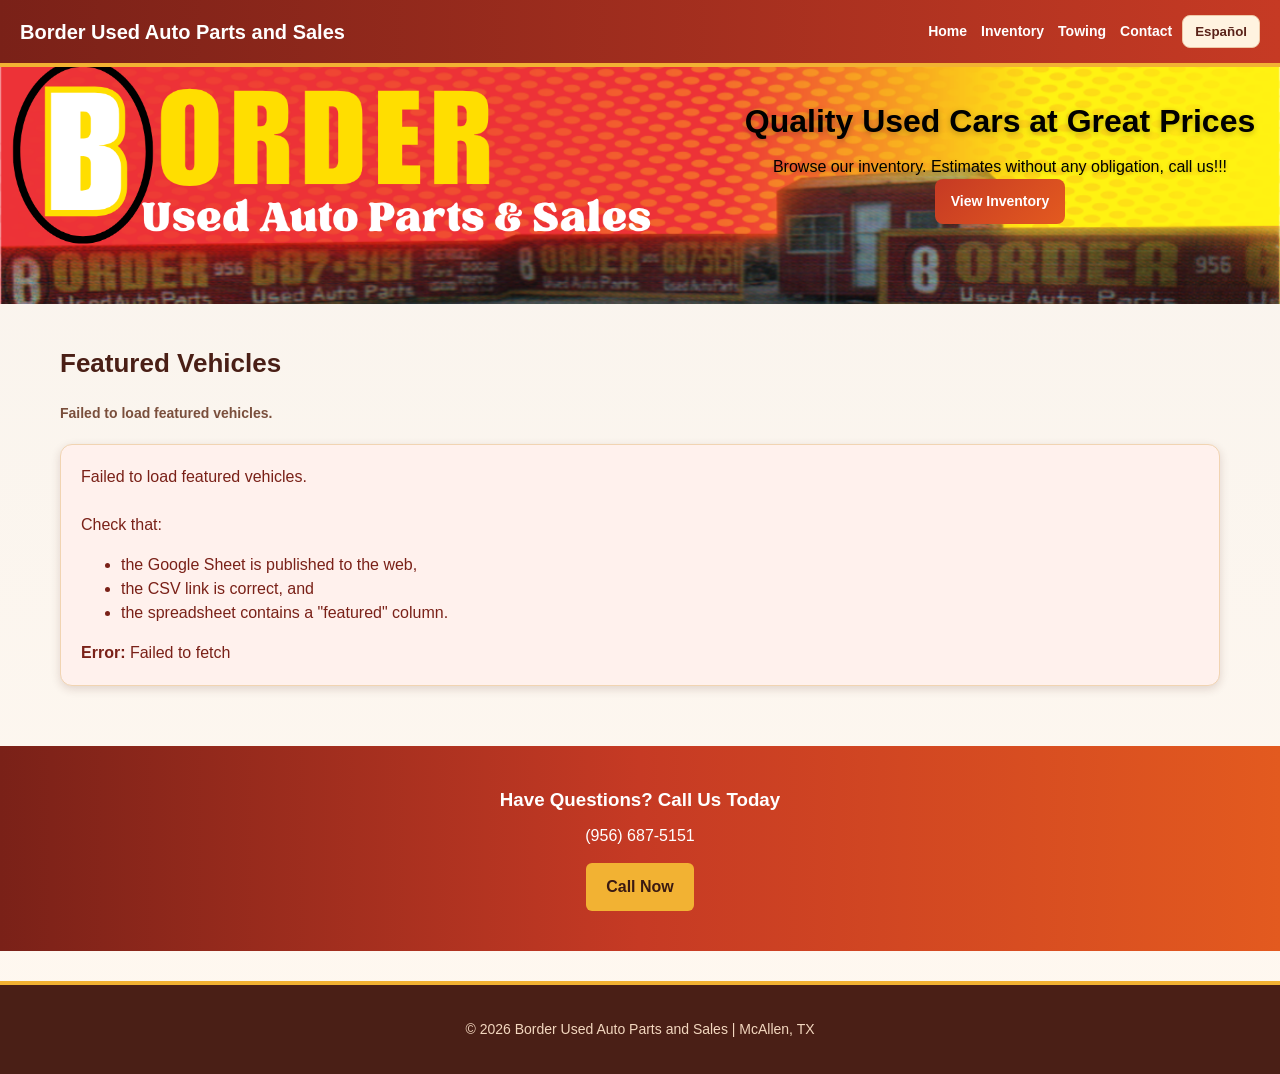
<file: index.html>
<!DOCTYPE html>
<html lang="en">
<head>
  <meta charset="UTF-8" />
  <title>Used Cars for Sale in McAllen TX | Border Used Auto Parts and Sales</title>
  <meta name="viewport" content="width=device-width, initial-scale=1.0" />
  <meta name="description" content="Quality used cars for sale in McAllen, TX. Browse our inventory or call Border Used Auto Parts and Sales today. Affordable prices and reliable vehicles in the Rio Grande Valley.">
  <link rel="stylesheet" href="styles.css" />
  <script type="application/ld+json">
  {
    "@context": "https://schema.org",
    "@type": "AutoDealer",
    "name": "Border Used Auto Parts and Sales",
    "image": "https://www.borderusedautos.com/images/border_main_banner.png",
    "address": {
      "@type": "PostalAddress",
      "streetAddress": "5822 S. 23rd St.",
      "addressLocality": "McAllen",
      "addressRegion": "TX",
      "postalCode": "78503",
      "addressCountry": "US"
    },
    "telephone": "+1-956-687-5151",
    "areaServed": "McAllen TX",
    "url": "https://www.borderusedautos.com"
}
</script>
</head>
<body>
  <header>
    <h1>Border Used Auto Parts and Sales</h1>
    <div class="top-actions">
      <nav>
        <a href="index.html" data-i18n="navHome">Home</a>
        <a href="inventory.html" data-i18n="navInventory">Inventory</a>
        <a href="towing.html" data-i18n="navTowing">Towing</a>
        <a href="contact.html" data-i18n="navContact">Contact</a>
      </nav>
      <button id="languageToggle" class="lang-toggle" type="button">Español</button>
    </div>
  </header>

  <section
  class="hero hero-image"
  style="background-image: url('images/border_main_banner.png');">
    <h2 data-i18n="featuredHeroTitle">Quality Used Cars at Great Prices</h2>
    <p data-i18n="featuredHeroSubtitle">Browse our inventory and find your next vehicle today</p>
    <a class="btn btn-primary" href="inventory.html" data-i18n="inventoryButton">View Inventory</a>
  </section>

  <section class="section">
    <h3 data-i18n="featuredTitle">Featured Vehicles</h3>
    <div class="status" id="featuredStatus">Loading featured vehicles...</div>
    <div class="inventory-grid" id="featuredCars"></div>
  </section>

  <section class="cta">
    <h3 data-i18n="ctaTitle">Have Questions? Call Us Today</h3>
    <p>(956) 687-5151</p>
    <a href="tel:19566875151" data-i18n="callNow">Call Now</a>
  </section>

  <footer>
    <p id="siteFooterText">© 2026 Border Used Autos | McAllen, TX</p>
  </footer>

  <script src="app.js"></script>
  <script>
    const MAX_FEATURED = 3;

    function renderFeaturedCars(cars) {
      const status = document.getElementById("featuredStatus");
      const container = document.getElementById("featuredCars");

      const featuredCars = cars.filter(car => isAvailable(car) && isFeatured(car)).slice(0, MAX_FEATURED);

      if (!featuredCars.length) {
        status.textContent = t("noFeaturedSelected");
        container.innerHTML = `<div class="empty">${t("noFeatured")}</div>`;
        return;
      }

      status.textContent = "";
      container.innerHTML = featuredCars.map(car => {
        const stock = encodeURIComponent(car.stock || "");
        const title = `${car.year || ""} ${car.make || ""} ${car.model || ""} ${car.trim || ""}`.trim();
        const image = car.photo1 || "https://via.placeholder.com/800x500?text=No+Photo";

        return `
          <article class="car-card">
            <img src="${safeImage(image)}" alt="${escapeHtml(title)}" onerror="this.onerror=null; this.src='images/oopsIE.png';">
            <div class="car-body">
              <h4 class="car-title">${escapeHtml(title)}</h4>
              <p class="car-meta">${escapeHtml(formatMileage(car.mileage || ""))}</p>
              <div class="price">${escapeHtml(formatPrice(car.price || ""))}</div>
              <div class="btn-row">
                <a class="btn btn-primary" href="vehicle.html?stock=${stock}">${t("viewDetails")}</a>
              </div>
            </div>
          </article>
        `;
      }).join("");
    }

    async function loadFeaturedCars() {
      const status = document.getElementById("featuredStatus");
      const container = document.getElementById("featuredCars");

      status.textContent = t("loadingFeatured");

      try {
        const cars = await fetchCars();
        renderFeaturedCars(cars);
      } catch (error) {
        status.textContent = t("failedLoadFeatured");
        container.innerHTML = `
          <div class="error">
            ${t("failedLoadFeatured")}<br><br>
            ${t("checkThat")}
            <ul>
              <li>${t("checkPublished")}</li>
              <li>${t("checkUrl")}</li>
              <li>${t("checkFeaturedColumn")}</li>
            </ul>
            <strong>Error:</strong> ${escapeHtml(error.message)}
          </div>
        `;
      }
    }

    setupLanguageToggle();
    applyCommonText();
    loadFeaturedCars();
  </script>
</body>
</html>
</file>
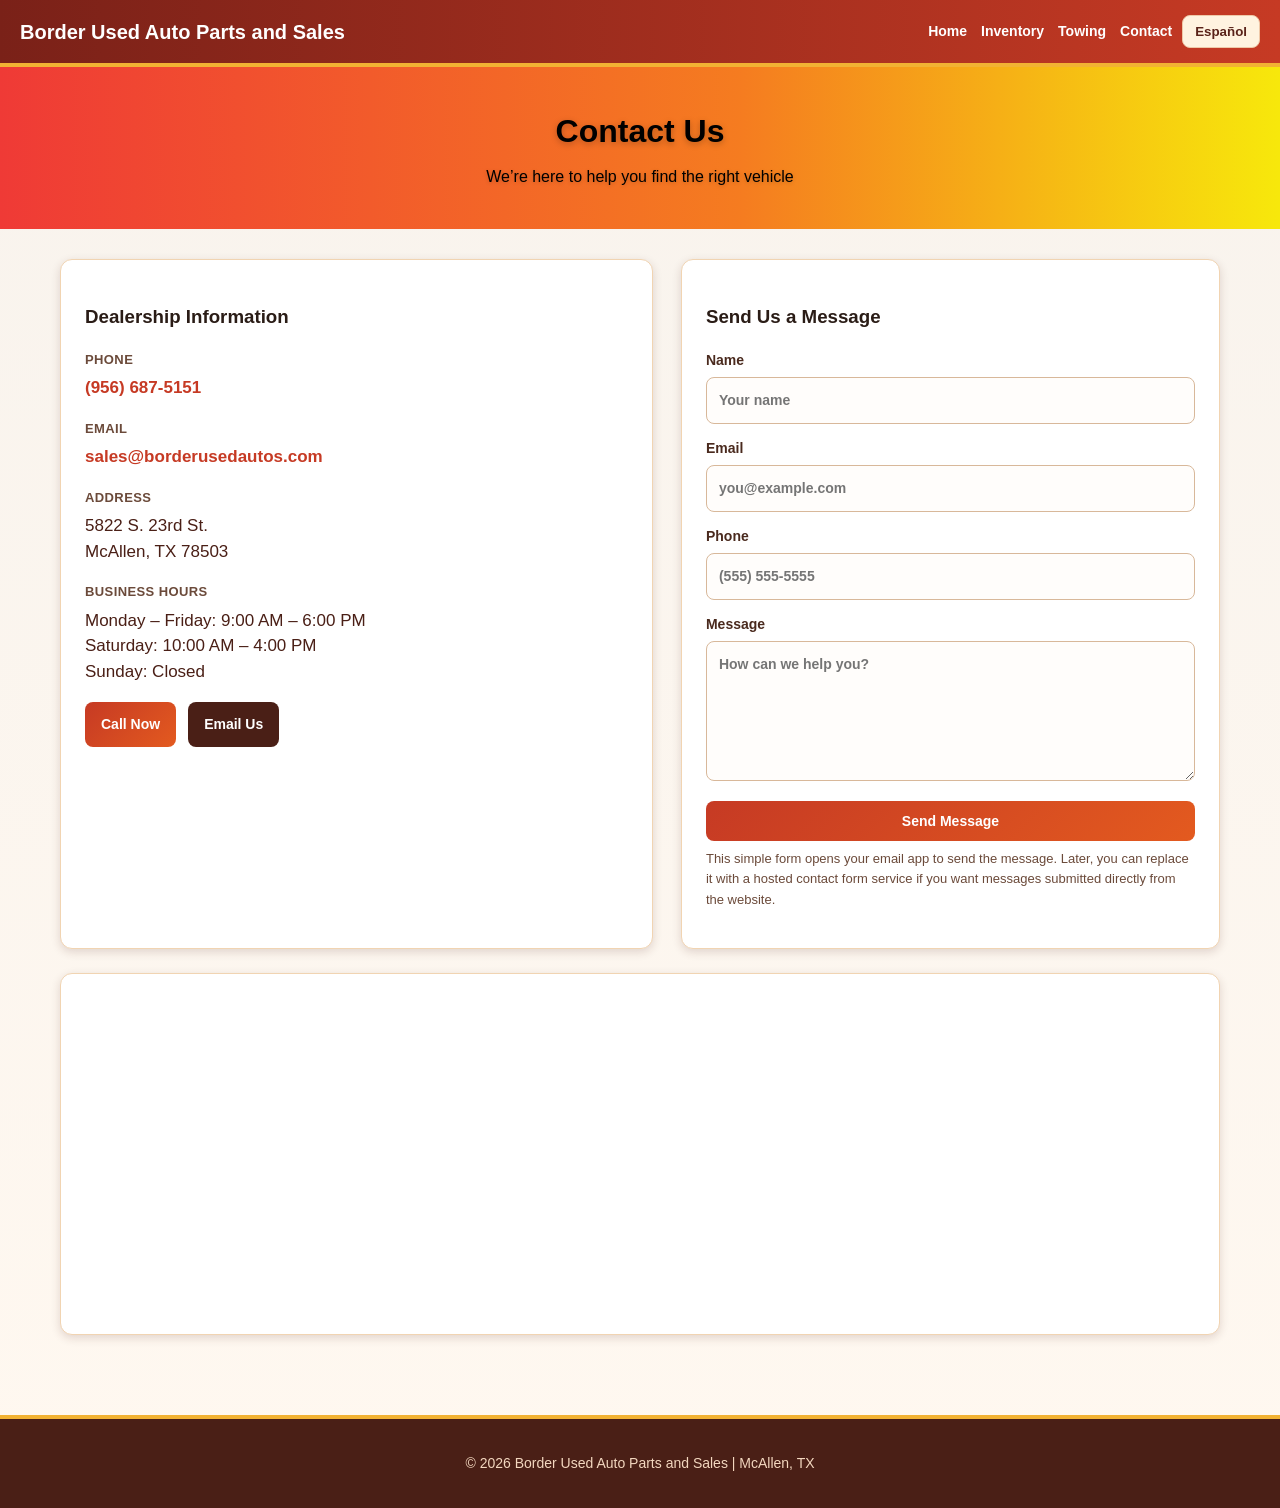
<file: contact.html>
<!DOCTYPE html>
<html lang="en">
<head>
  <meta charset="UTF-8" />
  <title>Contact Us | Border Used Auto Parts and Sales</title>
  <meta name="viewport" content="width=device-width, initial-scale=1.0" />
  <link rel="stylesheet" href="styles.css" />
</head>
<body>
  <header>
    <h1>Border Used Auto Parts and Sales</h1>
    <div class="top-actions">
      <nav>
        <a href="index.html" data-i18n="navHome">Home</a>
        <a href="inventory.html" data-i18n="navInventory">Inventory</a>
        <a href="towing.html" data-i18n="navTowing">Towing</a>
        <a href="contact.html" data-i18n="navContact">Contact</a>
      </nav>
      <button id="languageToggle" class="lang-toggle" type="button">Español</button>
    </div>
  </header>

  <section class="hero">
    <h2 data-i18n="contactTitle">Contact Us</h2>
    <p data-i18n="contactSubtitle">We’re here to help you find the right vehicle</p>
  </section>

  <main class="container">
    <div class="contact-grid">
      <section class="card">
        <h3 data-i18n="dealershipInformation">Dealership Information</h3>

        <div class="info-row">
          <span class="info-label" data-i18n="phone">Phone</span>
          <div class="info-value">
            <a href="tel:19566875151">(956) 687-5151</a>
          </div>
        </div>

        <div class="info-row">
          <span class="info-label" data-i18n="email">Email</span>
          <div class="info-value">
            <a href="mailto:sales@borderusedautos.com">sales@borderusedautos.com</a>
          </div>
        </div>

        <div class="info-row">
          <span class="info-label" data-i18n="address">Address</span>
          <div class="info-value">
            5822 S. 23rd St.<br />
            McAllen, TX 78503
          </div>
        </div>

        <div class="info-row">
          <span class="info-label" data-i18n="businessHours">Business Hours</span>
          <div class="info-value">
            Monday – Friday: 9:00 AM – 6:00 PM<br />
            Saturday: 10:00 AM – 4:00 PM<br />
            Sunday: Closed
          </div>
        </div>

        <div class="quick-actions">
          <a class="btn btn-primary" href="tel:19566875151" data-i18n="callNow">Call Now</a>
          <a class="btn btn-secondary" href="mailto:sales@borderusedautos.com" data-i18n="emailUs">Email Us</a>
        </div>
      </section>

      <section class="card">
        <h3 data-i18n="sendUsMessage">Send Us a Message</h3>

        <form action="mailto:sales@borderusedautos.com" method="post" enctype="text/plain">
          <label>
            <span data-i18n="name">Name</span>
            <input type="text" name="name" data-i18n-placeholder="yourName" placeholder="Your name" required />
          </label>

          <label>
            <span data-i18n="email">Email</span>
            <input type="email" name="email" data-i18n-placeholder="yourEmail" placeholder="you@example.com" required />
          </label>

          <label>
            <span data-i18n="phone">Phone</span>
            <input type="tel" name="phone" data-i18n-placeholder="yourPhone" placeholder="(555) 555-5555" />
          </label>

          <label>
            <span data-i18n="message">Message</span>
            <textarea name="message" data-i18n-placeholder="howCanWeHelp" placeholder="How can we help you?" required></textarea>
          </label>

          <button class="btn btn-primary" type="submit" data-i18n="sendMessage">Send Message</button>
        </form>

        <p class="form-note" data-i18n="formNote">
          This simple form opens your email app to send the message. Later, you can replace it
          with a hosted contact form service if you want messages submitted directly from the website.
        </p>
      </section>
    </div>

    <div class="map-wrap">
      <iframe
        src="https://www.google.com/maps/embed?pb=!1m14!1m12!1m3!1d404.86744122649066!2d-98.2537180016686!3d26.15414019341753!2m3!1f0!2f0!3f0!3m2!1i1024!2i768!4f13.1!5e1!3m2!1sen!2sus!4v1774390911075!5m2!1sen!2sus"
        loading="lazy"
        referrerpolicy="no-referrer-when-downgrade"
        allowfullscreen>
      </iframe>
    </div>
  </main>

  <footer>
    <p id="siteFooterText">© 2026 Border Used Auto Parts and Sales | McAllen, TX</p>
  </footer>

  <script src="app.js"></script>
  <script>
    setupLanguageToggle();
    applyCommonText();
  </script>
</body>
</html>
</file>
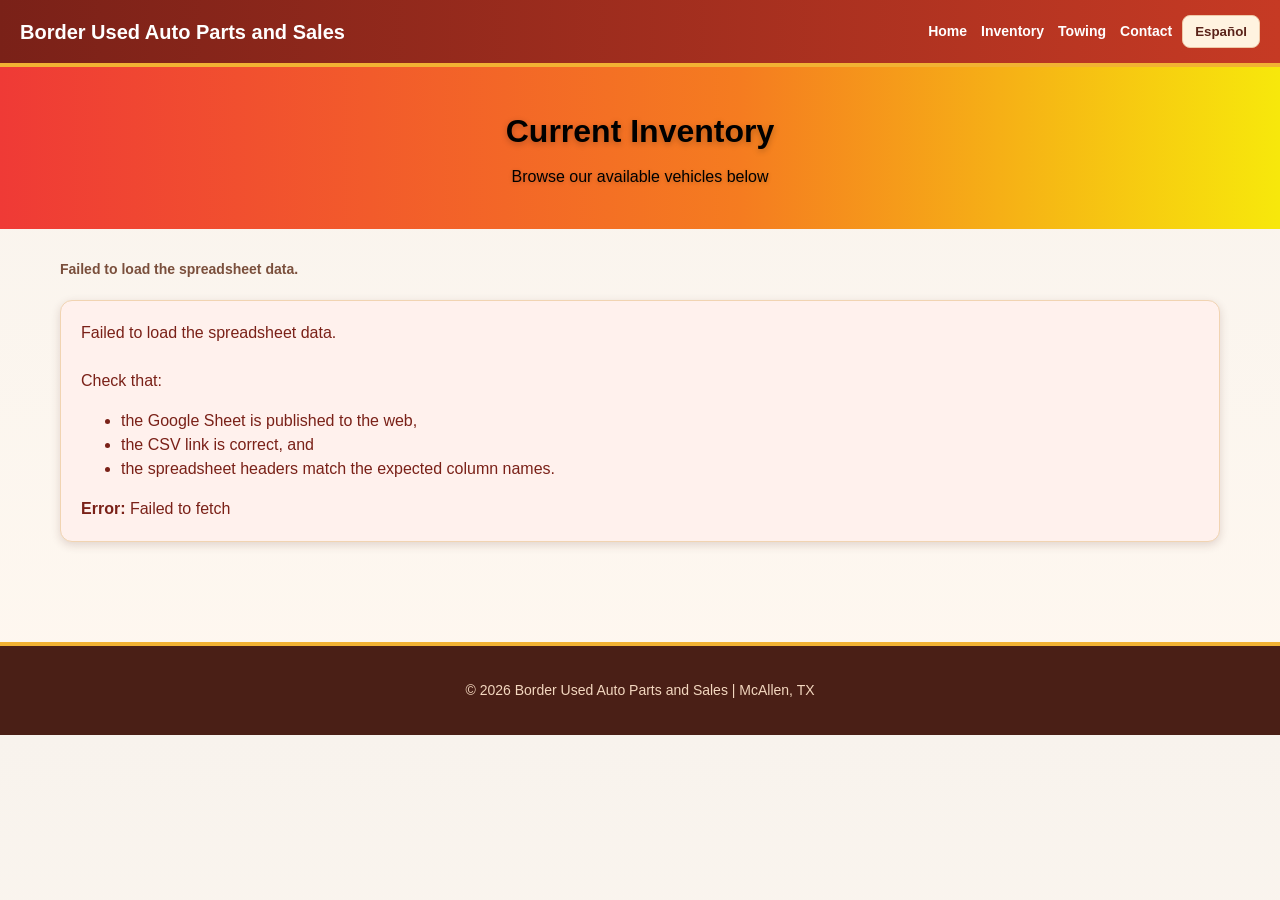
<file: inventory.html>
<!DOCTYPE html>
<html lang="en">
<head>
  <meta charset="UTF-8" />
  <title>Used Car Inventory in McAllen TX | Border Used Auto Parts and Sales</title>
  <meta name="viewport" content="width=device-width, initial-scale=1.0" />
  <link rel="stylesheet" href="styles.css" />
</head>
<body>
  <header>
    <h1>Border Used Auto Parts and Sales</h1>
    <div class="top-actions">
      <nav>
        <a href="index.html" data-i18n="navHome">Home</a>
        <a href="inventory.html" data-i18n="navInventory">Inventory</a>
        <a href="towing.html" data-i18n="navTowing">Towing</a>
        <a href="contact.html" data-i18n="navContact">Contact</a>
      </nav>
      <button id="languageToggle" class="lang-toggle" type="button">Español</button>
    </div>
  </header>

  <section class="hero">
    <h2 data-i18n="inventoryTitle">Current Inventory</h2>
    <p data-i18n="inventorySubtitle">Browse our available vehicles below</p>
  </section>

  <main class="container">
    <div class="status" id="statusMessage">Loading inventory...</div>
    <div id="inventoryContainer" class="inventory-grid"></div>
  </main>

  <footer>
    <p id="siteFooterText">© 2026 Border Used Auto Parts and Sales | McAllen, TX</p>
  </footer>

  <script src="app.js"></script>
  <script>
    function renderInventory(cars) {
      const container = document.getElementById("inventoryContainer");
      const statusMessage = document.getElementById("statusMessage");
      const availableCars = cars.filter(isAvailable);

      if (!availableCars.length) {
        statusMessage.textContent = t("noAvailableFound");
        container.className = "";
        container.innerHTML = `<div class="empty">${t("noAvailable")}</div>`;
        return;
      }

      statusMessage.textContent = t("availableCount", availableCars.length);
      container.className = "inventory-grid";

      container.innerHTML = availableCars.map(car => {
        const stock = encodeURIComponent(car.stock || "");
        const title = `${car.year || ""} ${car.make || ""} ${car.model || ""} ${car.trim || ""}`.trim();
        const image = car.photo1 || "https://via.placeholder.com/800x500?text=No+Photo";

        return `
          <article class="car-card">
            <img src="${safeImage(image)}" alt="${escapeHtml(title)}" onerror="this.onerror=null; this.src='images/oopsIE.png';">
            <div class="car-body">
              <h3 class="car-title">${escapeHtml(title)}</h3>
              <p class="car-meta">${escapeHtml(formatMileage(car.mileage || ""))}</p>
              <p class="car-meta">${t("stockNumber")}: ${escapeHtml(car.stock || "N/A")}</p>
              <div class="price">${escapeHtml(formatPrice(car.price || ""))}</div>
              <div class="btn-row">
                <a class="btn btn-primary" href="vehicle.html?stock=${stock}">${t("viewDetails")}</a>
                <a class="btn btn-secondary" href="tel:19565551234">${t("callDealer")}</a>
              </div>
            </div>
          </article>
        `;
      }).join("");
    }

    async function loadInventory() {
      const statusMessage = document.getElementById("statusMessage");
      const container = document.getElementById("inventoryContainer");

      statusMessage.textContent = t("loadingInventory");

      try {
        const cars = await fetchCars();
        renderInventory(cars);
      } catch (error) {
        statusMessage.textContent = t("failedLoadInventory");
        container.className = "";
        container.innerHTML = `
          <div class="error">
            ${t("failedLoadInventory")}<br><br>
            ${t("checkThat")}
            <ul>
              <li>${t("checkPublished")}</li>
              <li>${t("checkUrl")}</li>
              <li>${t("checkHeaders")}</li>
            </ul>
            <strong>Error:</strong> ${escapeHtml(error.message)}
          </div>
        `;
      }
    }

    setupLanguageToggle();
    applyCommonText();
    loadInventory();
  </script>
</body>
</html>
</file>
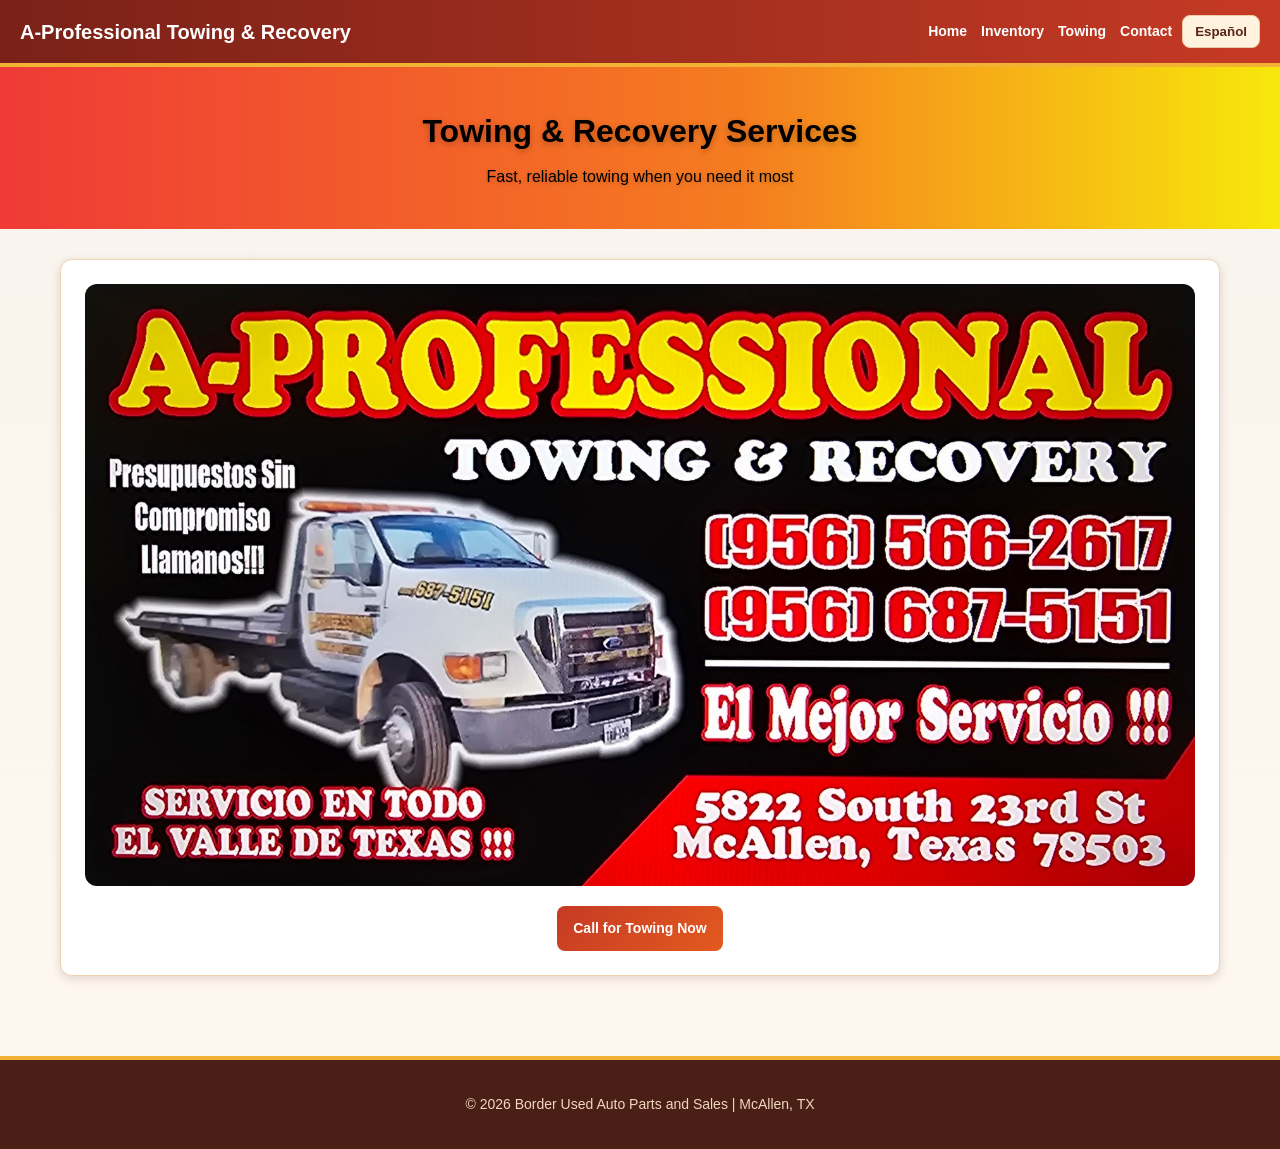
<file: towing.html>
<!DOCTYPE html>
<html lang="en">
<head>
  <meta charset="UTF-8" />
  <title>Towing Service in McAllen TX | Towing | A-Professional Towing & Recovery</title>
  <meta name="viewport" content="width=device-width, initial-scale=1.0" />
  <meta name="description" content="Need towing in McAllen TX? Call A-1 Professional Towing and Recovery Services for fast, reliable towing service. Available when you need it most.">
  <link rel="stylesheet" href="styles.css" />
  <script type="application/ld+json">
  {
    "@context": "https://schema.org",
    "@type": "AutoDealer",
    "name": "Towing | A-Professional Towing & Recovery",
    "image": "https://www.borderusedautos.com/images/border_main_banner.png",
    "address": {
      "@type": "PostalAddress",
      "streetAddress": "5822 S. 23rd St.",
      "addressLocality": "McAllen",
      "addressRegion": "TX",
      "postalCode": "78503",
      "addressCountry": "US"
    },
    "telephone": "+1-956-687-5151",
    "areaServed": "McAllen TX",
    "url": "https://www.borderusedautos.com/towing.html"
}
</script>
</head>
<body>
  <header>
    <h1>A-Professional Towing & Recovery</h1>
    <div class="top-actions">
      <nav>
        <a href="index.html" data-i18n="navHome">Home</a>
        <a href="inventory.html" data-i18n="navInventory">Inventory</a>
        <a href="towing.html" data-i18n="navTowing">Towing</a>
        <a href="contact.html" data-i18n="navContact">Contact</a>
      </nav>
      <button id="languageToggle" class="lang-toggle" type="button">Español</button>
    </div>
  </header>

  <section class="hero">
    <h2 data-i18n="towingTitle">Towing & Recovery Services</h2>
    <p data-i18n="towingSubtitle">Fast, reliable towing when you need it most</p>
  </section>

  <main class="container">
  <div class="card" style="text-align:center;">
    <img 
      src="images/tow_service_banner.png" 
      alt="Towing and Recovery Service"
      style="max-width:100%; height:auto; border-radius:12px;"
    >

    <div style="margin-top: 20px;">
      <a class="btn btn-primary" href="tel:19566875151" data-i18n="callTowingNow">
        Call for Towing Now
      </a>
    </div>
  </div>
</main>

  <footer>
    <p id="siteFooterText">© 2026 A-Professional Towing & Recovery | McAllen, TX</p>
  </footer>

  <script src="app.js"></script>
  <script>
    setupLanguageToggle();
    applyCommonText();
  </script>
</body>
</html>
</file>
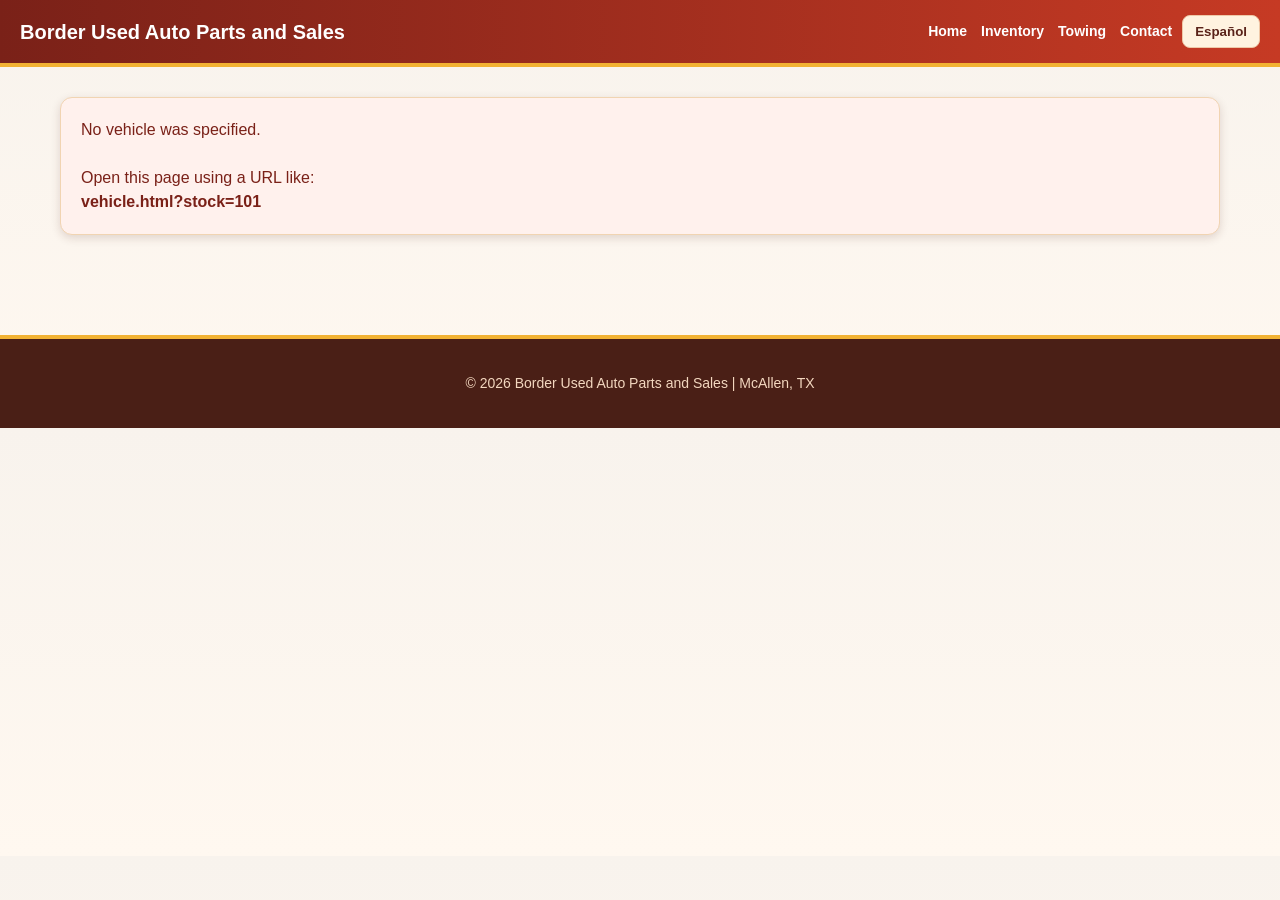
<file: vehicle.html>
<!DOCTYPE html>
<html lang="en">
<head>
  <meta charset="UTF-8" />
  <title>Vehicle Details | Border Used Auto Parts and Sales</title>
  <meta name="viewport" content="width=device-width, initial-scale=1.0" />
  <link rel="stylesheet" href="styles.css" />
</head>
<body>
  <header>
    <h1>Border Used Auto Parts and Sales</h1>
    <div class="top-actions">
      <nav>
        <a href="index.html" data-i18n="navHome">Home</a>
        <a href="inventory.html" data-i18n="navInventory">Inventory</a>
        <a href="towing.html" data-i18n="navTowing">Towing</a>
        <a href="contact.html" data-i18n="navContact">Contact</a>
      </nav>
      <button id="languageToggle" class="lang-toggle" type="button">Español</button>
    </div>
  </header>

  <main class="container">
    <div id="pageContent">
      <div class="status-box">Loading vehicle details...</div>
    </div>
  </main>

  <footer>
    <p id="siteFooterText">© 2026 Border Used Auto Parts and Sales | McAllen, TX</p>
  </footer>

  <script src="app.js"></script>
  <script>
    const DEALER_PHONE_DISPLAY = "(956) 687-5151";
    const DEALER_PHONE_LINK = "19566875151";
    const DEALER_EMAIL = "sales@borderusedautos.com";

    function renderError(message) {
      document.getElementById("pageContent").innerHTML = `<div class="error">${message}</div>`;
    }

    function renderVehicle(car) {
      const container = document.getElementById("pageContent");
      const title = `${car.year || ""} ${car.make || ""} ${car.model || ""} ${car.trim || ""}`.trim();
      const photos = collectPhotos(car);
      const mainPhoto = photos[0] || "https://via.placeholder.com/1200x700?text=No+Photo";
      const features = collectFeatures(car);
      const description = car.description || t("moreInfoVehicle");

      const details = [
        [t("price"), formatPrice(car.price)],
        [t("mileage"), formatMileage(car.mileage)],
        [t("stockNumber"), car.stock || "N/A"],
        [t("vin"), car.vin || "N/A"],
        [t("exterior"), car.exterior || "N/A"],
        [t("interior"), car.interior || "N/A"],
        [t("transmission"), car.transmission || "N/A"],
        [t("drivetrain"), car.drivetrain || "N/A"],
        [t("fuel"), car.fuel || "N/A"]
      ];

      container.innerHTML = `
        <div class="vehicle-layout">
          <section>
            <div class="main-panel">
              <div class="main-image-wrap">
                <img id="mainVehicleImage" class="main-image" src="${safeImage(mainPhoto)}" alt="${escapeHtml(title)}" onerror="this.onerror=null; this.src='images/oopsIE.png';">
              </div>

              ${photos.length > 1 ? `
                <div class="thumb-grid">
                  ${photos.map((photo, index) => `
                    <button class="thumb ${index === 0 ? "active" : ""}" data-photo="${safeImage(photo)}" type="button">
                      <img id="mainVehicleImage" class="main-image" src="${safeImage(photo)}" alt="Vehicle photo ${index + 1} onerror="this.onerror=null; this.src='images/oopsIE.png';">
                    </button>
                  `).join("")}
                </div>
              ` : ""}

              <div class="vehicle-summary">
                <h1 class="vehicle-title">${escapeHtml(title)}</h1>
                <div class="price">${escapeHtml(formatPrice(car.price))}</div>
                <p class="summary-meta">${escapeHtml(formatMileage(car.mileage))}</p>
                <p class="summary-meta">${t("stockNumber")}: ${escapeHtml(car.stock || "N/A")}</p>
              </div>
            </div>

            <div class="section-card">
              <h3>${t("vehicleDescription")}</h3>
              <div class="description">${escapeHtml(description)}</div>
            </div>

            ${features.length ? `
              <div class="section-card">
                <h3>${t("features")}</h3>
                <ul class="feature-list">
                  ${features.map(feature => `<li>${escapeHtml(feature)}</li>`).join("")}
                </ul>
              </div>
            ` : ""}
          </section>

          <aside class="side-panel">
            <h2>${t("vehicleDetails")}</h2>
            ${details.map(([label, value]) => `
              <div class="detail-row">
                <div class="detail-label">${escapeHtml(label)}</div>
                <div class="detail-value">${escapeHtml(value)}</div>
              </div>
            `).join("")}

            <div class="btn-group">
              <a class="btn btn-primary" href="tel:${DEALER_PHONE_LINK}">${t("callNow")} ${escapeHtml(DEALER_PHONE_DISPLAY)}</a>
              <a class="btn btn-secondary" href="mailto:${escapeHtml(DEALER_EMAIL)}?subject=${encodeURIComponent(t("askAboutSubject", car.stock || ""))}">${t("emailAboutCar")}</a>
              <a class="btn btn-light" href="inventory.html">${t("backToInventory")}</a>
            </div>
          </aside>
        </div>
      `;

      document.title = `${title} | Border Used Auto Parts and Sales`;

      const thumbButtons = document.querySelectorAll(".thumb");
      const mainImage = document.getElementById("mainVehicleImage");

      thumbButtons.forEach(button => {
        button.addEventListener("click", () => {
          thumbButtons.forEach(btn => btn.classList.remove("active"));
          button.classList.add("active");
          mainImage.src = button.dataset.photo;
        });
      });
    }

    async function loadVehicle() {
      const stock = getQueryParam("stock");
      const content = document.getElementById("pageContent");

      content.innerHTML = `<div class="status-box">${t("loadingVehicle")}</div>`;

      if (!stock) {
        renderError(`
          ${t("vehicleNotSpecified")}<br><br>
          ${t("vehicleOpenExample")}<br>
          <strong>vehicle.html?stock=101</strong>
        `);
        return;
      }

      try {
        const cars = await fetchCars();
        const car = cars.find(row => String(row.stock).trim() === String(stock).trim());

        if (!car) {
          renderError(`
            ${t("vehicleNotFound", escapeHtml(stock))}<br><br>
            <a href="inventory.html">${t("returnToInventory")}</a>
          `);
          return;
        }

        renderVehicle(car);
      } catch (error) {
        renderError(`
          ${t("failedLoadVehicle")}<br><br>
          ${t("checkThat")}
          <ul>
            <li>${t("checkPublished")}</li>
            <li>${t("checkUrl")}</li>
            <li>${t("checkStockExists")}</li>
          </ul>
          <strong>Error:</strong> ${escapeHtml(error.message)}
        `);
      }
    }

    setupLanguageToggle();
    applyCommonText();
    loadVehicle();
  </script>
</body>
</html>
</file>
<file: styles.css>
:root {
  --bg: #f8f3ed;
  --surface: #ffffff;
  --surface-soft: #fff4e8;
  --text: #2a1c16;
  --text-muted: #6b4a3a;
  --text-light: #f3d7bf;
  --border: #efc9a8;

  --dark: #4a1f16;
  --dark-2: #6b2318;

  --accent: #c63a24;
  --accent-hover: #e35a1f;
  --accent-gold: #f2b233;
  --accent-yellow: #f7e80b;

  --shadow: 0 3px 10px rgba(74, 31, 22, 0.16);
  --radius: 12px;
  --radius-sm: 8px;
  --max-width: 1200px;
}

* {
  box-sizing: border-box;
}

html {
  scroll-behavior: smooth;
}

body {
  margin: 0;
  font-family: Arial, sans-serif;
  background: linear-gradient(180deg, #f8f3ed 0%, #fff8f0 100%);
  color: var(--text);
  line-height: 1.5;
}

img {
  max-width: 100%;
  display: block;
}

a {
  color: inherit;
}

header {
  background: linear-gradient(90deg, #7a2118, #c63a24);
  color: #fff;
  padding: 15px 20px;
  display: flex;
  justify-content: space-between;
  align-items: center;
  flex-wrap: wrap;
  gap: 10px;
  border-bottom: 4px solid var(--accent-gold);
}

header h1 {
  margin: 0;
  font-size: 20px;
}

nav {
  display: flex;
  flex-wrap: wrap;
  gap: 14px;
}

nav a {
  color: #fff;
  text-decoration: none;
  font-size: 14px;
  font-weight: bold;
}

nav a:hover {
  text-decoration: underline;
}

.top-actions {
  display: flex;
  align-items: center;
  gap: 10px;
  flex-wrap: wrap;
}

.lang-toggle {
  background: #fff3e0;
  color: #5a2319;
  border: 1px solid var(--border);
  padding: 8px 12px;
  border-radius: 8px;
  font-weight: bold;
  cursor: pointer;
}

.lang-toggle:hover {
  opacity: 0.95;
}

.hero {
  background: linear-gradient(90deg, #ef3a36 0%, #f57c20 58%, #f7e80b 100%);
  color: #fff;
  padding: 40px 20px;
  text-align: center;
}

.hero h2 {
  margin: 0 0 10px;
  font-size: 32px;
  color: #000;
  text-shadow: 0 2px 6px rgba(0, 0, 0, 0.25);
}

.hero p {
  margin: 0;
  color: #000;
  text-shadow: 0 1px 4px rgba(0, 0, 0, 0.2); /* ← text glow */
}

.hero-image {
  background-size: cover;
  background-position: center;
  background-repeat: no-repeat;
  padding: 80px 20px;
  position: relative;

  display: flex;
  flex-direction: column;
  justify-content: flex-start;
  align-items: center;
  text-align: center;
}

/* Overlay stays the same */
.hero-image::before {
  display: none;
}

/* Text container behavior */
.hero-image > * {
  position: relative;
  z-index: 1;
}

/* Desktop adjustment (shift right) */
@media (min-width: 768px) {
  .hero-image {
    justify-content: flex-start;
    align-items: center;
    padding-left: calc(50% + 100px); /* horizontal shift right */
    padding-top: 30px;
  }
}

/* Mobile behavior */
@media (max-width: 767px) {
  .hero-image {
    background-size: contain;
    background-position: center top;
    background-repeat: no-repeat;

    background-color: #4a1f16;

    justify-content: center;
    padding: 60px 20px;

    min-height: 300px;
  }
  .hero h2,
  .hero p {
    color: #ffffff;
    text-shadow: 0 2px 6px rgba(0, 0, 0, 0.5);
  }
}

.container {
  max-width: var(--max-width);
  margin: 0 auto;
  padding: 30px 20px 50px;
}

.section {
  max-width: var(--max-width);
  margin: 0 auto;
  padding: 40px 20px;
}

.section h3 {
  margin-top: 0;
  margin-bottom: 20px;
  font-size: 26px;
  color: var(--dark);
}

.card,
.section-card,
.main-panel,
.side-panel,
.empty,
.error,
.status-box {
  background: var(--surface);
  border-radius: var(--radius);
  box-shadow: var(--shadow);
  border: 1px solid #f1d4b2;
}

.card,
.section-card {
  padding: 24px;
}

.status {
  margin-bottom: 20px;
  font-size: 14px;
  color: #7a4f3c;
  font-weight: bold;
}

.status-box,
.empty,
.error {
  padding: 20px;
  margin-bottom: 20px;
}

.error {
  color: #7a2118;
  background: #fff1ed;
}

.grid {
  display: grid;
  gap: 20px;
}

.inventory-grid {
  display: grid;
  grid-template-columns: repeat(auto-fit, minmax(280px, 1fr));
  gap: 22px;
}

.car-card {
  background: var(--surface);
  border-radius: 10px;
  overflow: hidden;
  box-shadow: var(--shadow);
  display: flex;
  flex-direction: column;
  border: 1px solid #f0d3b7;
}

.car-card img {
  width: 100%;
  height: 210px;
  object-fit: cover;
  background: #f0dfd2;
}

.car-body {
  padding: 16px;
  display: flex;
  flex-direction: column;
  gap: 8px;
  flex: 1;
}

.car-title {
  font-size: 20px;
  font-weight: bold;
  margin: 0;
  color: var(--dark);
}

.car-meta {
  color: #7a4f3c;
  font-size: 15px;
  margin: 0;
}

.price {
  font-size: 24px;
  font-weight: bold;
  color: var(--accent);
  margin-top: 4px;
}

.btn-row,
.quick-actions {
  display: flex;
  gap: 12px;
  flex-wrap: wrap;
}

.btn-row {
  margin-top: auto;
  padding-top: 8px;
}

.btn-group {
  margin-top: 22px;
  display: grid;
  gap: 12px;
}

.btn {
  display: inline-block;
  padding: 12px 16px;
  border-radius: var(--radius-sm);
  text-decoration: none;
  font-weight: bold;
  font-size: 14px;
  text-align: center;
  border: none;
  cursor: pointer;
  transition: transform 0.15s ease, opacity 0.15s ease, filter 0.15s ease;
}

.btn:hover {
  transform: translateY(-1px);
  opacity: 0.98;
}

.btn-primary {
  background: linear-gradient(135deg, var(--accent), var(--accent-hover));
  color: #fff;
}

.btn-primary:hover {
  filter: brightness(1.05);
}

.btn-secondary {
  background: var(--dark);
  color: #fff;
}

.btn-light {
  background: #fff7ef;
  color: var(--dark);
  border: 1px solid var(--border);
}

.cta {
  background: linear-gradient(90deg, #7a2118, #c63a24, #e35a1f);
  color: #fff;
  text-align: center;
  padding: 40px 20px;
}

.cta h3 {
  margin-top: 0;
  margin-bottom: 10px;
}

.cta p {
  margin: 0;
}

.cta a {
  margin-top: 15px;
  display: inline-block;
  background: var(--accent-gold);
  color: #3b1a12;
  padding: 12px 20px;
  border-radius: 6px;
  text-decoration: none;
  font-weight: bold;
}

.vehicle-layout {
  display: grid;
  grid-template-columns: 2fr 1fr;
  gap: 28px;
  align-items: start;
}

.main-panel,
.side-panel {
  overflow: hidden;
}

.side-panel {
  padding: 20px;
  position: sticky;
  top: 20px;
}

.side-panel h2 {
  margin-top: 0;
  font-size: 24px;
  color: var(--dark);
}

.main-image-wrap {
  background: #f0dfd2;
}

.main-image {
  width: 100%;
  height: 500px;
  object-fit: cover;
}

.thumb-grid {
  display: grid;
  grid-template-columns: repeat(auto-fit, minmax(90px, 1fr));
  gap: 10px;
  padding: 15px;
  background: #fff9f3;
}

.thumb {
  border: 2px solid transparent;
  border-radius: var(--radius-sm);
  overflow: hidden;
  cursor: pointer;
  background: #f3e3d6;
  padding: 0;
}

.thumb.active {
  border-color: var(--accent);
}

.thumb img {
  width: 100%;
  height: 80px;
  object-fit: cover;
}

.vehicle-summary {
  padding: 20px;
  border-top: 1px solid #f1d4b2;
}

.vehicle-title {
  margin: 0 0 10px;
  font-size: 32px;
  line-height: 1.2;
  color: var(--dark);
}

.summary-meta {
  color: #7a4f3c;
  font-size: 16px;
  margin: 0 0 6px;
}

.detail-row {
  display: flex;
  justify-content: space-between;
  gap: 15px;
  padding: 12px 0;
  border-bottom: 1px solid #f1d4b2;
  font-size: 15px;
}

.detail-row:last-child {
  border-bottom: none;
}

.detail-label {
  color: var(--text-muted);
}

.detail-value {
  font-weight: bold;
  text-align: right;
  color: var(--dark);
}

.description {
  line-height: 1.7;
  color: #5f3d31;
  white-space: pre-line;
}

.feature-list {
  display: grid;
  grid-template-columns: repeat(auto-fit, minmax(180px, 1fr));
  gap: 10px;
  padding: 0;
  list-style: none;
  margin: 0;
}

.feature-list li {
  background: var(--surface-soft);
  border-radius: var(--radius-sm);
  padding: 12px;
  font-size: 14px;
  border: 1px solid #f0d3b7;
}

.contact-grid {
  display: grid;
  grid-template-columns: 1.1fr 1fr;
  gap: 28px;
}

.info-row {
  margin-bottom: 18px;
}

.info-label {
  display: block;
  font-size: 13px;
  font-weight: bold;
  text-transform: uppercase;
  color: var(--text-muted);
  margin-bottom: 6px;
  letter-spacing: 0.4px;
}

.info-value {
  font-size: 17px;
  line-height: 1.5;
  color: var(--dark);
}

.info-value a {
  color: var(--accent);
  text-decoration: none;
  font-weight: bold;
}

form {
  display: grid;
  gap: 14px;
}

label {
  font-size: 14px;
  font-weight: bold;
  color: #4a2a1e;
}

input,
textarea,
select {
  width: 100%;
  box-sizing: border-box;
  margin-top: 6px;
  padding: 12px;
  border: 1px solid #d8b89a;
  border-radius: var(--radius-sm);
  font: inherit;
  background: #fffdfb;
  color: var(--text);
}

input:focus,
textarea:focus,
select:focus {
  outline: 2px solid rgba(198, 58, 36, 0.18);
  border-color: var(--accent);
}

textarea {
  min-height: 140px;
  resize: vertical;
}

.form-note {
  font-size: 13px;
  color: var(--text-muted);
  line-height: 1.6;
  margin-top: 8px;
}

.map-wrap {
  margin-top: 24px;
  border-radius: var(--radius);
  overflow: hidden;
  box-shadow: var(--shadow);
  background: var(--surface);
  border: 1px solid #f1d4b2;
}

.map-wrap iframe {
  width: 100%;
  height: 360px;
  border: 0;
  display: block;
}

footer {
  background: #4a1f16;
  color: var(--text-light);
  text-align: center;
  padding: 20px;
  font-size: 14px;
  margin-top: 30px;
  border-top: 4px solid var(--accent-gold);
}

@media (max-width: 900px) {
  .vehicle-layout,
  .contact-grid {
    grid-template-columns: 1fr;
  }

  .side-panel {
    position: static;
  }

  .main-image {
    height: 320px;
  }

  .vehicle-title {
    font-size: 26px;
  }
}

@media (max-width: 600px) {
  .hero h2 {
    font-size: 26px;
  }

  nav {
    gap: 10px;
  }

  .main-image {
    height: 260px;
  }

  .thumb-grid {
    grid-template-columns: repeat(3, 1fr);
  }
}
</file>
